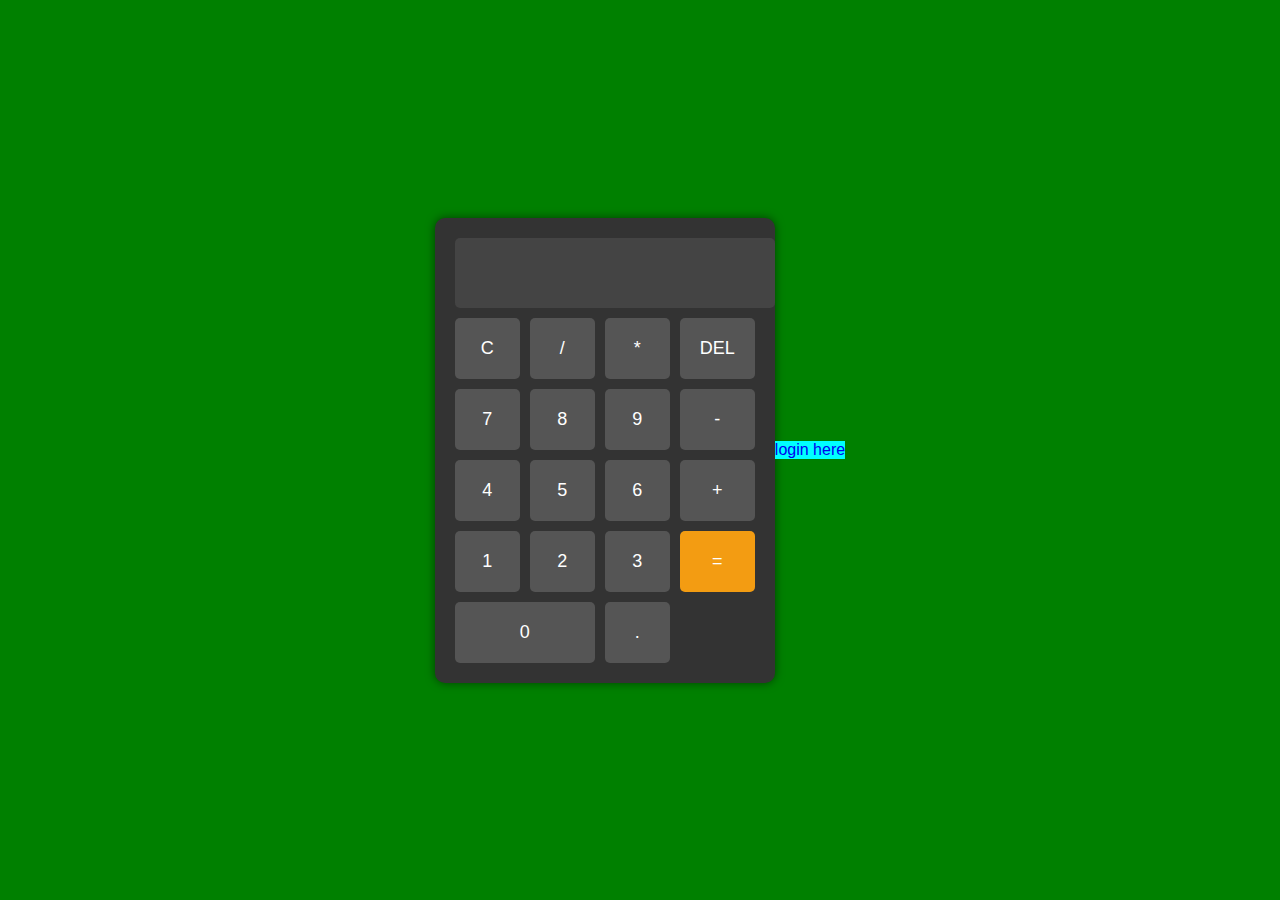
<file: index.html>
<!DOCTYPE html>
<html lang="en">
  <head>
    <meta charset="UTF-8" />
    <meta name="viewport" content="width=device-width, initial-scale=1.0" />
    <title>Calculator App</title>
    <link rel="stylesheet" href="style.css" />
  </head>
  <body>
    <div class="calculator">
      <!-- Display Screen -->
      <input type="text" id="display" disabled />

      <!-- Calculator Buttons -->
      <div class="buttons">
        <button onclick="clearDisplay()">C</button>
        <button onclick="appendToDisplay('/')">/</button>
        <button onclick="appendToDisplay('*')">*</button>
        <button onclick="deleteLast()">DEL</button>

        <button onclick="appendToDisplay('7')">7</button>
        <button onclick="appendToDisplay('8')">8</button>
        <button onclick="appendToDisplay('9')">9</button>
        <button onclick="appendToDisplay('-')">-</button>

        <button onclick="appendToDisplay('4')">4</button>
        <button onclick="appendToDisplay('5')">5</button>
        <button onclick="appendToDisplay('6')">6</button>
        <button onclick="appendToDisplay('+')">+</button>

        <button onclick="appendToDisplay('1')">1</button>
        <button onclick="appendToDisplay('2')">2</button>
        <button onclick="appendToDisplay('3')">3</button>
        <button onclick="calculateResult()" class="equals">=</button>

        <button onclick="appendToDisplay('0')" class="zero">0</button>
        <button onclick="appendToDisplay('.')">.</button>
      </div>
    </div>
    <div style="background-color: aqua">
      <a style="text-decoration: none" href="/login.html">login here</a>
    </div>

    <script src="style.js"></script>
  </body>
</html>
</file>
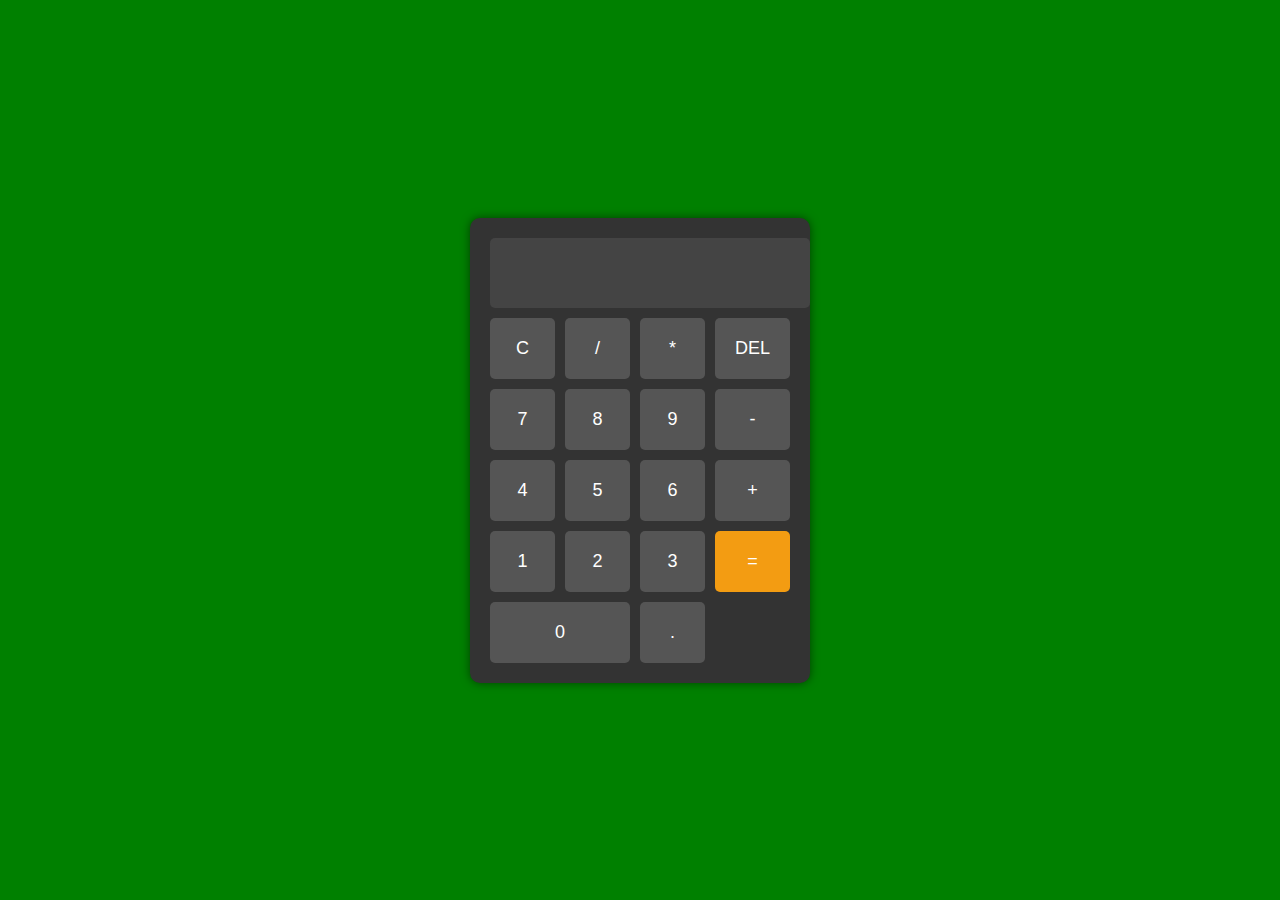
<file: style.html>
<!DOCTYPE html>
<html lang="en">
  <head>
    <meta charset="UTF-8" />
    <meta name="viewport" content="width=device-width, initial-scale=1.0" />
    <title>Calculator App</title>
    <link rel="stylesheet" href="style.css" />
  </head>
  <body>
    <div class="calculator">
      <!-- Display Screen -->
      <input type="text" id="display" disabled />

      <!-- Calculator Buttons -->
      <div class="buttons">
        <button onclick="clearDisplay()">C</button>
        <button onclick="appendToDisplay('/')">/</button>
        <button onclick="appendToDisplay('*')">*</button>
        <button onclick="deleteLast()">DEL</button>

        <button onclick="appendToDisplay('7')">7</button>
        <button onclick="appendToDisplay('8')">8</button>
        <button onclick="appendToDisplay('9')">9</button>
        <button onclick="appendToDisplay('-')">-</button>

        <button onclick="appendToDisplay('4')">4</button>
        <button onclick="appendToDisplay('5')">5</button>
        <button onclick="appendToDisplay('6')">6</button>
        <button onclick="appendToDisplay('+')">+</button>

        <button onclick="appendToDisplay('1')">1</button>
        <button onclick="appendToDisplay('2')">2</button>
        <button onclick="appendToDisplay('3')">3</button>
        <button onclick="calculateResult()" class="equals">=</button>

        <button onclick="appendToDisplay('0')" class="zero">0</button>
        <button onclick="appendToDisplay('.')">.</button>
      </div>
    </div>

    <script src="style.js"></script>
  </body>
</html>
</file>
<file: style.css>
body {
    font-family: Arial, sans-serif;
    display: flex;
    justify-content: center;
    align-items: center;
    height: 100vh;
    margin: 0;
    background-color: green;

}

.calculator {
    background-color: #333;
    padding: 20px;
    border-radius: 10px;
    box-shadow: 0 0 10px rgba(0, 0, 0, 0.5);
    width: 300px;
}

#display {
    width: 100%;
    height: 50px;
    font-size: 24px;
    text-align: right;
    padding: 10px;
    margin-bottom: 10px;
    border: none;
    border-radius: 5px;
    background-color: #444;
    color: #fff;
}

.buttons {
    display: grid;
    grid-template-columns: repeat(4, 1fr);
    gap: 10px;
}

button {
    padding: 20px;
    font-size: 18px;
    border: none;
    border-radius: 5px;
    background-color: #555;
    color: #fff;
    cursor: pointer;
}

button:hover {
    background-color: #666;
}

button.equals {
    grid-column: span 1;
    background-color: #f39c12;
}

button.equals:hover {
    background-color: #e67e22;
}

button.zero {
    grid-column: span 2;
}
</file>
